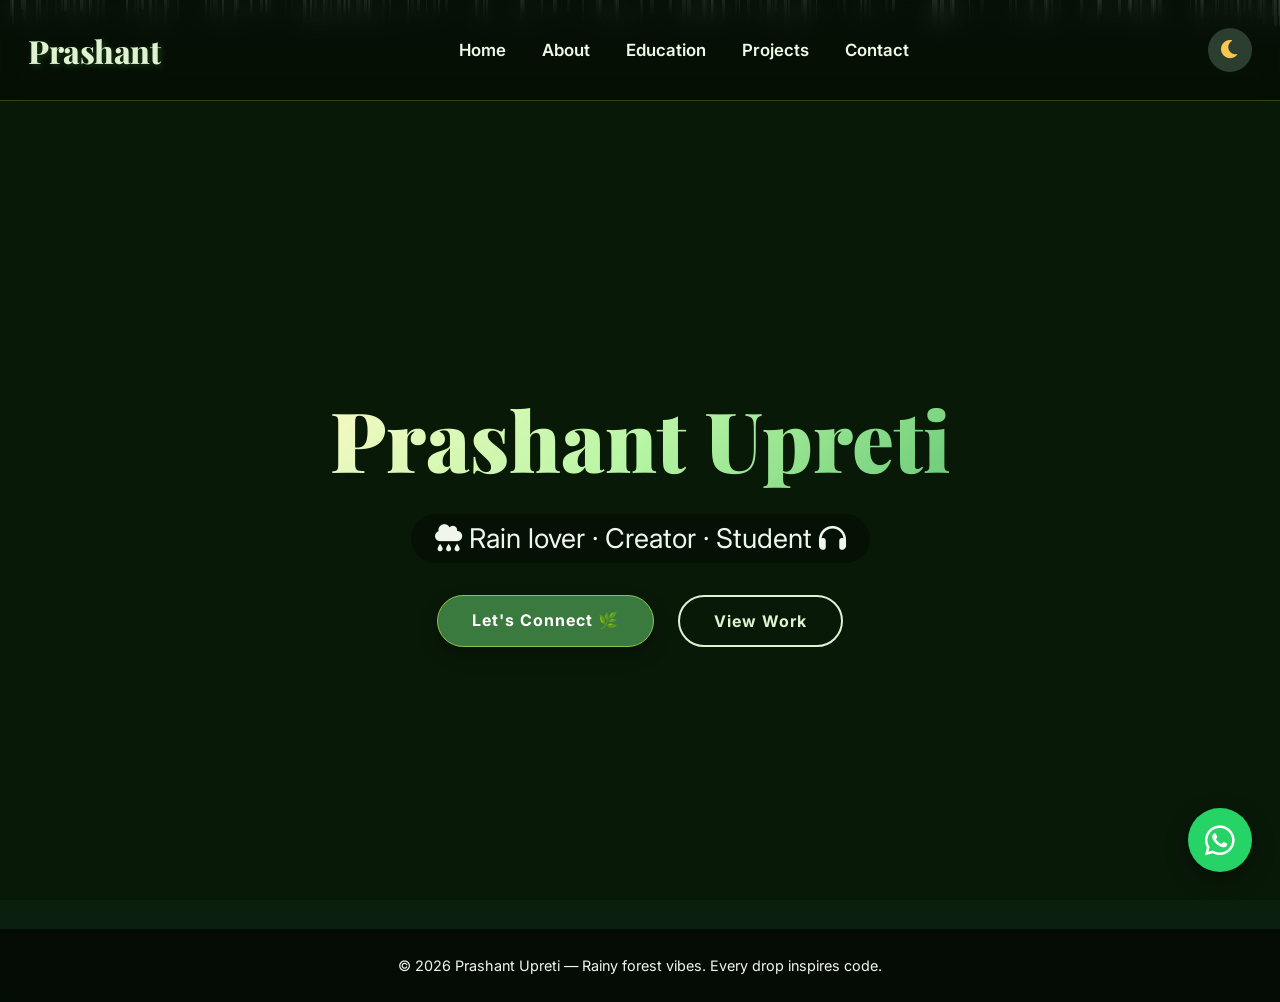
<file: index.html>
<!DOCTYPE html>
<html lang="en">
<head>
  <meta charset="UTF-8">
  <meta name="viewport" content="width=device-width, initial-scale=1.0, viewport-fit=cover">
  <title>Prashant Upreti | Home – Rain & Forest</title>
  <link href="https://fonts.googleapis.com/css2?family=Inter:wght@300;400;500;600;700;800&family=Playfair+Display:wght@400;600;700;900&display=swap" rel="stylesheet">
  <link rel="stylesheet" href="https://cdnjs.cloudflare.com/ajax/libs/font-awesome/6.0.0-beta3/css/all.min.css">
  <style>
    * {
      margin: 0;
      padding: 0;
      box-sizing: border-box;
    }

    :root {
      --text-light: #f0f7ea;
      --accent-rain: #8bc34a;
      --overlay-dark: rgba(10, 20, 5, 0.55);
    }

    body {
      font-family: 'Inter', sans-serif;
      background: #0a1f0e;
      color: var(--text-light);
      overflow-x: hidden;
    }

    /* Rain & forest background */
    .hero-bg {
      position: fixed;
      top: 0;
      left: 0;
      width: 100%;
      height: 100%;
      z-index: -2;
      background: url('https://images.pexels.com/photos/1431822/pexels-photo-1431822.jpeg?auto=compress&cs=tinysrgb&w=1600') no-repeat center center/cover;
      animation: slowZoom 20s infinite alternate;
    }

    @keyframes slowZoom {
      0% { transform: scale(1); }
      100% { transform: scale(1.08); }
    }

    /* Rain effect */
    .rain {
      position: fixed;
      top: 0;
      left: 0;
      width: 100%;
      height: 100%;
      pointer-events: none;
      z-index: -1;
    }
    .rain i {
      position: absolute;
      background: rgba(255, 255, 255, 0.4);
      width: 2px;
      border-radius: 0 0 2px 2px;
      animation: fall linear infinite;
    }
    @keyframes fall {
      to { transform: translateY(100vh); }
    }

    /* Dark overlay for readability */
    .hero-overlay {
      position: fixed;
      top: 0;
      left: 0;
      width: 100%;
      height: 100%;
      background: var(--overlay-dark);
      z-index: -1;
    }

    /* Header */
    header {
      padding: 28px 0;
      position: sticky;
      top: 0;
      backdrop-filter: blur(12px);
      background: rgba(0, 0, 0, 0.4);
      z-index: 100;
      border-bottom: 1px solid rgba(139, 195, 74, 0.3);
    }
    .container {
      max-width: 1300px;
      margin: 0 auto;
      padding: 0 28px;
    }
    .nav-bar {
      display: flex;
      justify-content: space-between;
      align-items: center;
      flex-wrap: wrap;
    }
    .logo {
      font-family: 'Playfair Display', serif;
      font-size: 2rem;
      font-weight: 800;
      color: #e0f2d0;
      text-shadow: 2px 2px 6px #1a3f1a;
      letter-spacing: -0.5px;
    }
    .nav-links {
      display: flex;
      gap: 36px;
      list-style: none;
    }
    .nav-links a {
      text-decoration: none;
      font-weight: 600;
      color: #f1f9e8;
      transition: 0.3s;
      font-size: 1.05rem;
    }
    .nav-links a:hover {
      color: #c8ffa0;
      text-shadow: 0 0 8px #8bc34a;
    }
    .dark-toggle {
      background: #2c3e2f;
      border: none;
      border-radius: 60px;
      width: 44px;
      height: 44px;
      font-size: 1.3rem;
      cursor: pointer;
      color: #f9c74f;
      transition: 0.2s;
    }

    /* Hero section - FULLSCREEN */
    .hero {
      min-height: 92vh;
      display: flex;
      align-items: center;
      justify-content: center;
      text-align: center;
      padding: 40px 20px;
    }
    .hero-content h1 {
      font-size: 5.2rem;
      font-family: 'Playfair Display', serif;
      font-weight: 900;
      background: linear-gradient(135deg, #f9f9c5, #b9f6a5, #6bcb77);
      background-clip: text;
      -webkit-background-clip: text;
      color: transparent;
      animation: floatText 3s infinite alternate ease-in-out;
      margin-bottom: 20px;
    }
    @keyframes floatText {
      0% { transform: translateY(0px); text-shadow: 0 0 5px #8bc34a; }
      100% { transform: translateY(-15px); text-shadow: 0 0 20px #b9ff8c; }
    }
    .hero-content p {
      font-size: 1.7rem;
      font-weight: 400;
      margin-bottom: 32px;
      backdrop-filter: blur(4px);
      display: inline-block;
      padding: 8px 24px;
      border-radius: 60px;
      background: rgba(0,0,0,0.3);
    }
    .btn-group {
      display: flex;
      gap: 24px;
      justify-content: center;
      flex-wrap: wrap;
    }
    .btn-primary, .btn-outline {
      padding: 14px 34px;
      border-radius: 50px;
      font-weight: 700;
      font-size: 1rem;
      transition: 0.3s;
      text-decoration: none;
      display: inline-block;
      letter-spacing: 1px;
    }
    .btn-primary {
      background: #3b7a3e;
      color: white;
      box-shadow: 0 8px 18px rgba(0,0,0,0.3);
      border: 1px solid #8bc34a;
    }
    .btn-primary:hover {
      transform: translateY(-6px) scale(1.02);
      background: #2e6b31;
      box-shadow: 0 18px 28px -8px #6bb34b;
    }
    .btn-outline {
      border: 2px solid #e0f2d0;
      color: #e0f2d0;
      background: transparent;
      backdrop-filter: blur(8px);
    }
    .btn-outline:hover {
      background: #e0f2d0;
      color: #1a3f1a;
      transform: translateY(-6px);
    }

    /* Floating WhatsApp */
    .whatsapp-float {
      position: fixed;
      bottom: 28px;
      right: 28px;
      background: #25D366;
      width: 64px;
      height: 64px;
      border-radius: 50%;
      display: flex;
      align-items: center;
      justify-content: center;
      font-size: 34px;
      color: white;
      text-decoration: none;
      box-shadow: 0 8px 22px rgba(0,0,0,0.4);
      transition: 0.3s;
      z-index: 99;
    }
    .whatsapp-float:hover {
      transform: scale(1.12);
      background: #1da85c;
    }

    footer {
      text-align: center;
      padding: 28px;
      background: rgba(0,0,0,0.6);
      backdrop-filter: blur(4px);
      font-size: 0.9rem;
    }

    @media (max-width: 800px) {
      .hero-content h1 { font-size: 2.8rem; }
      .hero-content p { font-size: 1.2rem; }
      .nav-links { gap: 18px; }
      .logo { font-size: 1.4rem; }
    }
  </style>
</head>
<body>
  <div class="hero-bg"></div>
  <div class="hero-overlay"></div>
  <div class="rain" id="rainContainer"></div>

  <header>
    <div class="container nav-bar">
      <div class="logo">Prashant </div>
      <ul class="nav-links">
        <li><a href="index.html">Home</a></li>
        <li><a href="about.html">About</a></li>
        <li><a href="education.html">Education</a></li>
        <li><a href="projects.html">Projects</a></li>
        <li><a href="contact.html">Contact</a></li>
      </ul>
      <button class="dark-toggle" id="darkToggle"><i class="fas fa-moon"></i></button>
    </div>
  </header>

  <main>
    <div class="hero">
      <div class="hero-content">
        <h1>Prashant Upreti</h1>
        <p><i class="fas fa-cloud-rain"></i> Rain lover · Creator · Student <i class="fas fa-headphones"></i></p>
        <div class="btn-group">
          <a href="contact.html" class="btn-primary">Let's Connect 🌿</a>
          <a href="projects.html" class="btn-outline">View Work</a>
        </div>
      </div>
    </div>
  </main>

  <footer>© 2026 Prashant Upreti — Rainy forest vibes. Every drop inspires code.</footer>
  <a href="https://wa.me/9779848999394" class="whatsapp-float" target="_blank"><i class="fab fa-whatsapp"></i></a>

  <script>
    // Rain animation
    function createRain() {
      const rainContainer = document.getElementById('rainContainer');
      const drops = 180;
      for (let i = 0; i < drops; i++) {
        let drop = document.createElement('i');
        drop.style.left = Math.random() * 100 + '%';
        drop.style.width = Math.random() * 2 + 1.5 + 'px';
        drop.style.height = Math.random() * 18 + 10 + 'px';
        drop.style.animationDuration = Math.random() * 1.5 + 0.8 + 's';
        drop.style.animationDelay = Math.random() * 5 + 's';
        drop.style.opacity = Math.random() * 0.5 + 0.2;
        rainContainer.appendChild(drop);
      }
    }
    createRain();

    // Dark mode toggle (light/dark background overlay)
    const toggle = document.getElementById('darkToggle');
    const body = document.body;
    const overlay = document.querySelector('.hero-overlay');
    toggle.addEventListener('click', () => {
      body.classList.toggle('dark');
      if (body.classList.contains('dark')) {
        overlay.style.background = 'rgba(0, 0, 0, 0.8)';
        toggle.innerHTML = '<i class="fas fa-sun"></i>';
        localStorage.setItem('theme', 'dark');
      } else {
        overlay.style.background = 'rgba(10, 20, 5, 0.55)';
        toggle.innerHTML = '<i class="fas fa-moon"></i>';
        localStorage.setItem('theme', 'light');
      }
    });
    if (localStorage.getItem('theme') === 'dark') {
      body.classList.add('dark');
      overlay.style.background = 'rgba(0, 0, 0, 0.8)';
      toggle.innerHTML = '<i class="fas fa-sun"></i>';
    }
  </script>
</body>
</html>
</file>
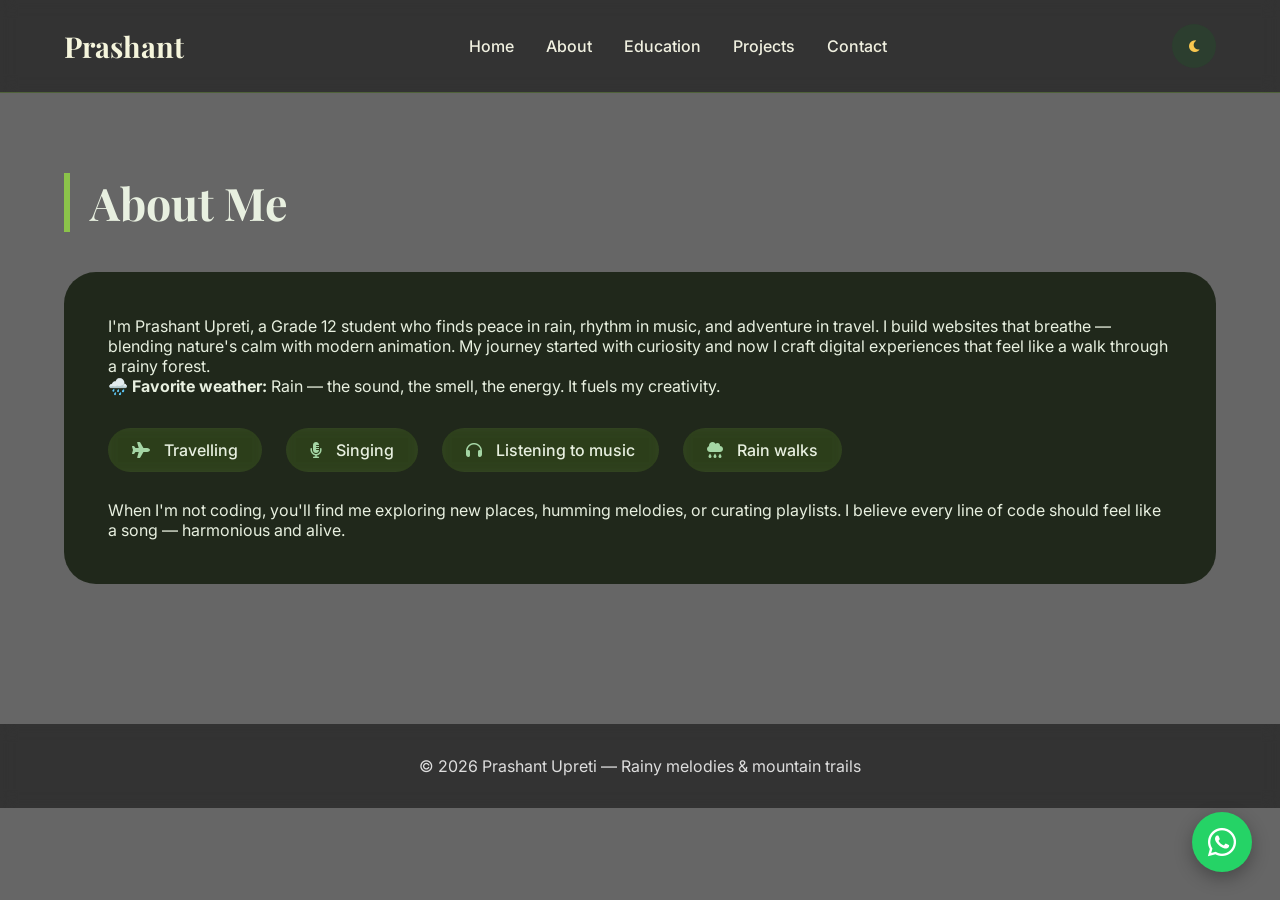
<file: about.html>
<!DOCTYPE html>
<html lang="en">
<head>
  <meta charset="UTF-8">
  <meta name="viewport" content="width=device-width, initial-scale=1.0">
  <title>About | Prashant Upreti – Traveller & Melophile</title>
  <link href="https://fonts.googleapis.com/css2?family=Inter:wght@300;400;500;600;700&family=Playfair+Display:wght@400;600;700&display=swap" rel="stylesheet">
  <link rel="stylesheet" href="https://cdnjs.cloudflare.com/ajax/libs/font-awesome/6.0.0-beta3/css/all.min.css">
  <style>
    * { margin: 0; padding: 0; box-sizing: border-box; }
    :root { --accent-green: #3b7a3e; --text-primary: #e8f0e0; --card-bg: rgba(20, 30, 15, 0.85); }
    body.dark { --card-bg: rgba(10, 18, 8, 0.9); }
    body {
      font-family: 'Inter', sans-serif;
      background: url('https://images.pexels.com/photos/674010/pexels-photo-674010.jpeg?auto=compress&cs=tinysrgb&w=1600') no-repeat center center fixed;
      background-size: cover;
      color: var(--text-primary);
    }
    body::before { content: ""; position: fixed; top:0; left:0; width:100%; height:100%; background: rgba(0,0,0,0.6); z-index: -1; }
    .container { max-width: 1200px; margin: 0 auto; padding: 0 24px; }
    header, footer { background: rgba(0,0,0,0.5); backdrop-filter: blur(8px); }
    header { padding: 24px 0; position: sticky; top:0; z-index: 100; border-bottom: 1px solid #8bc34a55; }
    .nav-bar { display: flex; justify-content: space-between; align-items: center; flex-wrap: wrap; }
    .logo { font-family: 'Playfair Display', serif; font-size: 1.8rem; font-weight: 700; color: #f5f5dc; }
    .nav-links { display: flex; gap: 32px; list-style: none; }
    .nav-links a { text-decoration: none; font-weight: 500; color: #f0f0e0; transition: 0.3s; }
    .nav-links a:hover { color: #c8e6b5; text-shadow: 0 0 6px #8bc34a; }
    .dark-toggle { background: #2c3e2f; border: none; border-radius: 60px; width: 44px; height: 44px; cursor: pointer; color: #f9c74f; }
    .section { padding: 80px 0; }
    .section-title { font-size: 2.8rem; font-family: 'Playfair Display', serif; margin-bottom: 40px; border-left: 6px solid #8bc34a; padding-left: 20px; }
    .about-card { background: var(--card-bg); backdrop-filter: blur(12px); border-radius: 32px; padding: 44px; animation: fadeUp 0.8s; }
    @keyframes fadeUp { from { opacity: 0; transform: translateY(40px); } to { opacity: 1; transform: translateY(0); } }
    .about-text p { font-size: 1.2rem; line-height: 1.7; margin-bottom: 24px; }
    .hobby-list { display: flex; flex-wrap: wrap; gap: 24px; margin-top: 32px; }
    .hobby-item { background: rgba(139, 195, 74, 0.2); padding: 12px 24px; border-radius: 60px; backdrop-filter: blur(4px); font-weight: 500; }
    .hobby-item i { margin-right: 10px; color: #a5d6a5; }
    .whatsapp-float { position: fixed; bottom: 28px; right: 28px; background: #25D366; width: 60px; height: 60px; border-radius: 50%; display: flex; align-items: center; justify-content: center; font-size: 32px; color: white; text-decoration: none; box-shadow: 0 6px 18px rgba(0,0,0,0.3); transition: 0.3s; z-index: 99; }
    footer { text-align: center; padding: 32px; margin-top: 60px; color: #ddd; }
  </style>
</head>
<body>
  <header>
    <div class="container nav-bar">
      <div class="logo">Prashant </div>
      <ul class="nav-links">
        <li><a href="index.html">Home</a></li><li><a href="about.html">About</a></li><li><a href="education.html">Education</a></li><li><a href="projects.html">Projects</a></li><li><a href="contact.html">Contact</a></li>
      </ul>
      <button class="dark-toggle" id="darkToggle"><i class="fas fa-moon"></i></button>
    </div>
  </header>
  <main>
    <section class="section">
      <div class="container">
        <h2 class="section-title">About Me</h2>
        <div class="about-card">
          <p>I'm Prashant Upreti, a Grade 12 student who finds peace in rain, rhythm in music, and adventure in travel. I build websites that breathe — blending nature's calm with modern animation. My journey started with curiosity and now I craft digital experiences that feel like a walk through a rainy forest.</p>
          <p><strong>🌧️ Favorite weather:</strong> Rain — the sound, the smell, the energy. It fuels my creativity.</p>
          <div class="hobby-list">
            <div class="hobby-item"><i class="fas fa-plane"></i> Travelling</div>
            <div class="hobby-item"><i class="fas fa-microphone-alt"></i> Singing</div>
            <div class="hobby-item"><i class="fas fa-headphones"></i> Listening to music</div>
            <div class="hobby-item"><i class="fas fa-cloud-rain"></i> Rain walks</div>
          </div>
          <p style="margin-top: 28px;">When I'm not coding, you'll find me exploring new places, humming melodies, or curating playlists. I believe every line of code should feel like a song — harmonious and alive.</p>
        </div>
      </div>
    </section>
  </main>
  <footer>© 2026 Prashant Upreti — Rainy melodies & mountain trails</footer>
  <a href="https://wa.me/9779848999394" class="whatsapp-float" target="_blank"><i class="fab fa-whatsapp"></i></a>
  <script>
    const toggle = document.getElementById('darkToggle');
    const body = document.body;
    toggle.addEventListener('click', () => { body.classList.toggle('dark'); localStorage.setItem('theme', body.classList.contains('dark') ? 'dark' : 'light'); });
    if (localStorage.getItem('theme') === 'dark') body.classList.add('dark');
  </script>
</body>
</html>
</file>
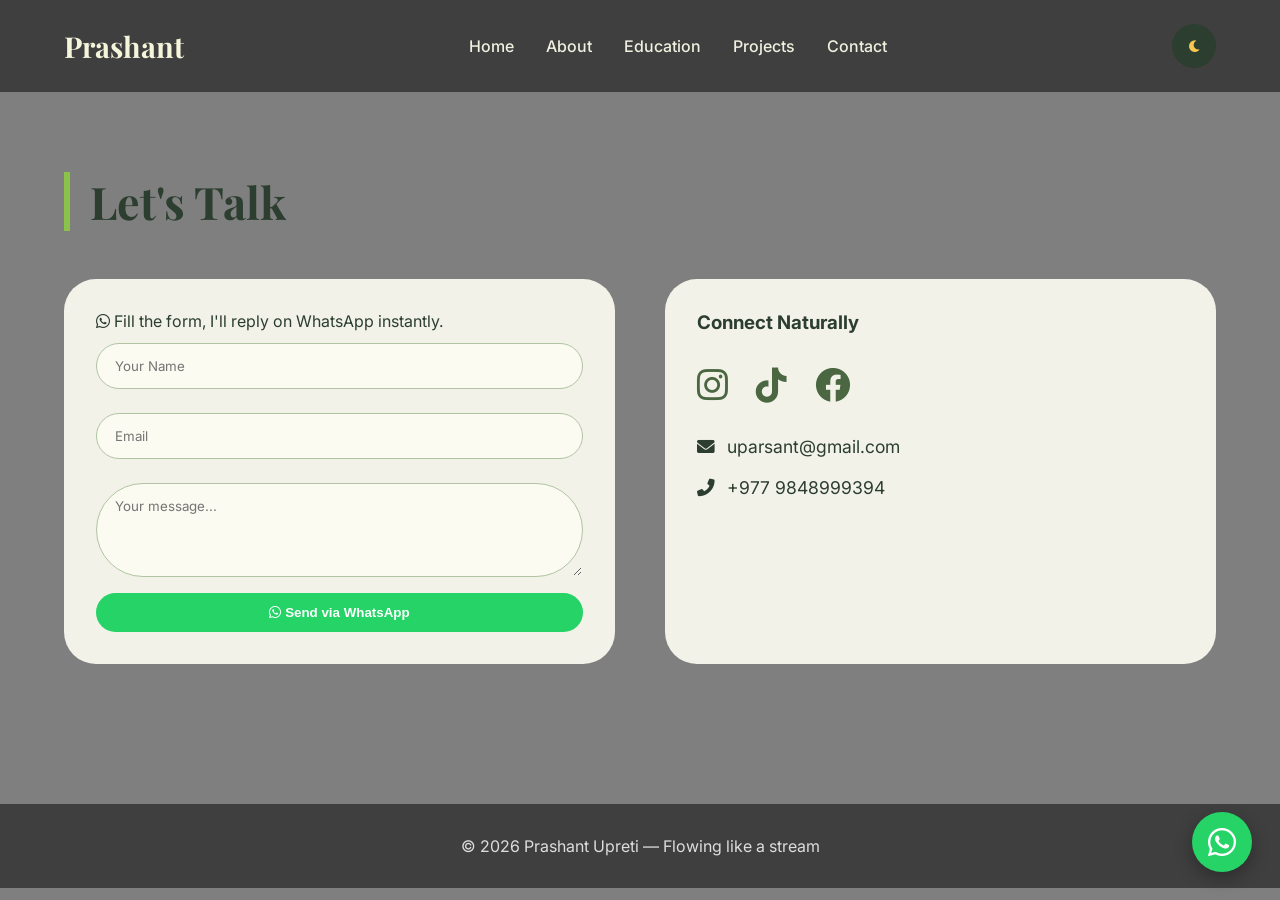
<file: contact.html>
<!DOCTYPE html>
<html lang="en">
<head>
  <meta charset="UTF-8">
  <meta name="viewport" content="width=device-width, initial-scale=1.0">
  <title>Contact | Prashant Upreti</title>
  <link href="https://fonts.googleapis.com/css2?family=Inter:wght@300;400;500;600;700&family=Playfair+Display:wght@400;600;700&display=swap" rel="stylesheet">
  <link rel="stylesheet" href="https://cdnjs.cloudflare.com/ajax/libs/font-awesome/6.0.0-beta3/css/all.min.css">
  <style>
    * { margin: 0; padding: 0; box-sizing: border-box; }
    :root { --accent-green: #3b7a3e; --text-primary: #2c3e2f; --card-bg: rgba(255,255,245,0.9); }
    body.dark { --text-primary: #e2f0da; --card-bg: rgba(30,40,25,0.9); --accent-green: #8bc34a; }
    body {
      font-family: 'Inter', sans-serif;
      background: url('https://images.pexels.com/photos/462162/pexels-photo-462162.jpeg?auto=compress&cs=tinysrgb&w=1600') no-repeat center center fixed;
      background-size: cover;
      color: var(--text-primary);
    }
    body::before { content: ""; position: fixed; top:0; left:0; width:100%; height:100%; background: rgba(0,0,0,0.5); z-index: -1; }
    body.dark::before { background: rgba(0,0,0,0.75); }
    .container { max-width: 1200px; margin: 0 auto; padding: 0 24px; }
    header { background: rgba(0,0,0,0.5); backdrop-filter: blur(8px); padding: 24px 0; position: sticky; top:0; z-index: 100; }
    .nav-bar { display: flex; justify-content: space-between; align-items: center; flex-wrap: wrap; }
    .logo { font-family: 'Playfair Display', serif; font-size: 1.8rem; font-weight: 700; color: #f5f5dc; }
    .nav-links { display: flex; gap: 32px; list-style: none; }
    .nav-links a { text-decoration: none; font-weight: 500; color: #f0f0e0; transition: 0.3s; }
    .nav-links a:hover { color: #c8e6b5; text-shadow: 0 0 6px #8bc34a; }
    .dark-toggle { background: #2c3e2f; border: none; border-radius: 60px; width: 44px; height: 44px; cursor: pointer; color: #f9c74f; }
    .contact-section { padding: 80px 0; }
    .section-title { font-size: 2.8rem; font-family: 'Playfair Display', serif; margin-bottom: 48px; border-left: 6px solid #8bc34a; padding-left: 20px; }
    .contact-flex { display: flex; flex-wrap: wrap; gap: 50px; justify-content: space-between; }
    .form-container, .social-container { background: var(--card-bg); backdrop-filter: blur(16px); border-radius: 32px; padding: 32px; flex: 1; min-width: 260px; transition: transform 0.3s; }
    .form-container:hover, .social-container:hover { transform: translateY(-6px); }
    input, textarea { width: 100%; padding: 14px 18px; margin: 12px 0; background: rgba(255,255,245,0.7); border: 1px solid #b0c4a2; border-radius: 60px; font-family: inherit; }
    button[type="submit"] { background: #25D366; border: none; padding: 12px 32px; border-radius: 60px; font-weight: bold; color: white; cursor: pointer; transition: 0.3s; width: 100%; }
    button[type="submit"]:hover { background: #20b359; transform: scale(1.02); }
    .social-icons { display: flex; gap: 28px; margin: 30px 0; flex-wrap: wrap; }
    .social-icons a { font-size: 2.2rem; color: #4a6741; transition: 0.2s; }
    .social-icons a:hover { color: #3b7a3e; transform: translateY(-8px); }
    .contact-email { margin-top: 20px; font-size: 1.1rem; display: flex; align-items: center; gap: 12px; }
    .whatsapp-float { position: fixed; bottom: 28px; right: 28px; background: #25D366; width: 60px; height: 60px; border-radius: 50%; display: flex; align-items: center; justify-content: center; font-size: 32px; color: white; text-decoration: none; box-shadow: 0 6px 18px rgba(0,0,0,0.3); transition: 0.3s; z-index: 99; }
    footer { text-align: center; padding: 32px; margin-top: 60px; background: rgba(0,0,0,0.5); color: #ddd; }
  </style>
</head>
<body>
  <header>
    <div class="container nav-bar">
      <div class="logo">Prashant </div>
      <ul class="nav-links">
        <li><a href="index.html">Home</a></li><li><a href="about.html">About</a></li><li><a href="education.html">Education</a></li><li><a href="projects.html">Projects</a></li><li><a href="contact.html">Contact</a></li>
      </ul>
      <button class="dark-toggle" id="darkToggle"><i class="fas fa-moon"></i></button>
    </div>
  </header>
  <main class="contact-section">
    <div class="container">
      <h2 class="section-title">Let's Talk</h2>
      <div class="contact-flex">
        <div class="form-container">
          <p><i class="fab fa-whatsapp"></i> Fill the form, I'll reply on WhatsApp instantly.</p>
          <form id="whatsappForm">
            <input type="text" id="name" placeholder="Your Name" required>
            <input type="email" id="email" placeholder="Email" required>
            <textarea rows="4" id="message" placeholder="Your message..." required></textarea>
            <button type="submit"><i class="fab fa-whatsapp"></i> Send via WhatsApp</button>
          </form>
        </div>
        <div class="social-container">
          <h3>Connect Naturally</h3>
          <div class="social-icons">
            <a href="https://www.instagram.com/upreti8_26" target="_blank"><i class="fab fa-instagram"></i></a>
            <a href="https://www.tiktok.com/@upreti_26" target="_blank"><i class="fab fa-tiktok"></i></a>
            <a href="https://www.facebook.com/prashant.upreti.2025" target="_blank"><i class="fab fa-facebook"></i></a>
          </div>
          <div class="contact-email"><i class="fas fa-envelope"></i> uparsant@gmail.com</div>
          <div class="contact-email"><i class="fas fa-phone-alt"></i> +977 9848999394</div>
        </div>
      </div>
    </div>
  </main>
  <footer>© 2026 Prashant Upreti — Flowing like a stream</footer>
  <a href="https://wa.me/9779848999394" class="whatsapp-float" target="_blank"><i class="fab fa-whatsapp"></i></a>
  <script>
    const toggle = document.getElementById('darkToggle');
    const body = document.body;
    toggle.addEventListener('click', () => { body.classList.toggle('dark'); localStorage.setItem('theme', body.classList.contains('dark') ? 'dark' : 'light'); });
    if (localStorage.getItem('theme') === 'dark') body.classList.add('dark');

    const form = document.getElementById('whatsappForm');
    form.addEventListener('submit', (e) => {
      e.preventDefault();
      const name = document.getElementById('name').value.trim();
      const email = document.getElementById('email').value.trim();
      const msg = document.getElementById('message').value.trim();
      if (!name || !email || !msg) return alert('Please fill all fields.');
      const fullMsg = `🌿 Portfolio Contact\nName: ${name}\nEmail: ${email}\nMessage: ${msg}`;
      const url = `https://wa.me/9779848999394?text=${encodeURIComponent(fullMsg)}`;
      window.open(url, '_blank');
      form.reset();
    });
  </script>
</body>
</html>
</file>
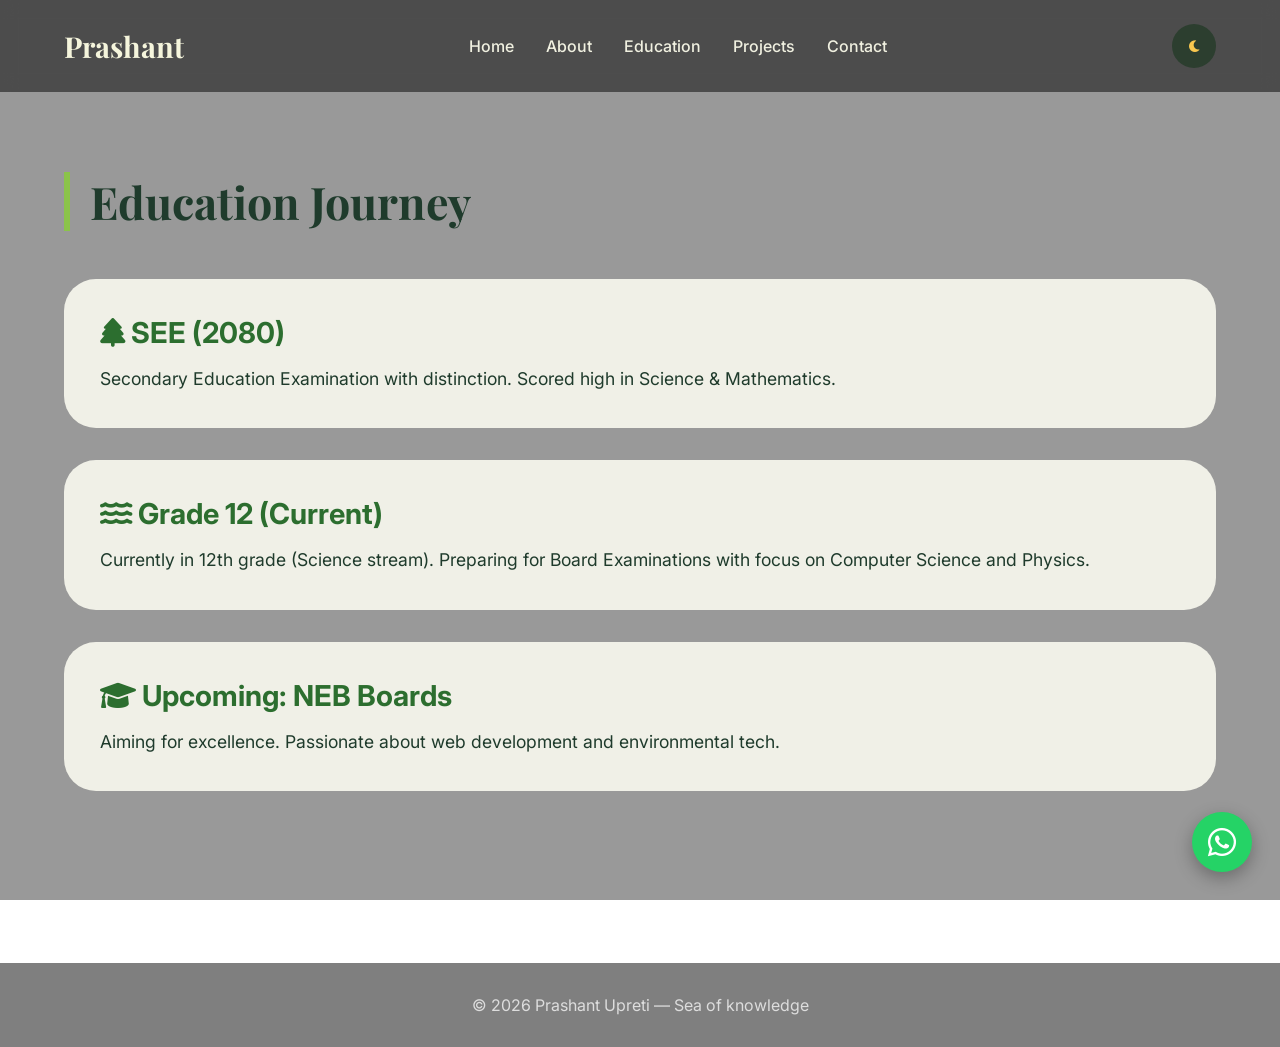
<file: education.html>
<!DOCTYPE html>
<html lang="en">
<head>
  <meta charset="UTF-8">
  <meta name="viewport" content="width=device-width, initial-scale=1.0">
  <title>Education | Prashant Upreti</title>
  <link href="https://fonts.googleapis.com/css2?family=Inter:wght@300;400;500;600;700&family=Playfair+Display:wght@400;600;700&display=swap" rel="stylesheet">
  <link rel="stylesheet" href="https://cdnjs.cloudflare.com/ajax/libs/font-awesome/6.0.0-beta3/css/all.min.css">
  <style>
    * { margin: 0; padding: 0; box-sizing: border-box; }
    :root { --accent-green: #3b7a3e; --text-primary: #1f3b2c; --card-bg: rgba(255,255,245,0.85); }
    body.dark { --text-primary: #e2f0da; --card-bg: rgba(30,40,25,0.85); --accent-green: #8bc34a; }
    body {
      font-family: 'Inter', sans-serif;
      background: url('https://images.pexels.com/photos/1001682/pexels-photo-1001682.jpeg?auto=compress&cs=tinysrgb&w=1600') no-repeat center center fixed;
      background-size: cover;
      color: var(--text-primary);
    }
    body::before { content: ""; position: fixed; top:0; left:0; width:100%; height:100%; background: rgba(0,0,0,0.4); z-index: -1; }
    body.dark::before { background: rgba(0,0,0,0.7); }
    .container { max-width: 1200px; margin: 0 auto; padding: 0 24px; }
    header { background: rgba(0,0,0,0.5); backdrop-filter: blur(8px); padding: 24px 0; position: sticky; top:0; z-index: 100; }
    .nav-bar { display: flex; justify-content: space-between; align-items: center; flex-wrap: wrap; }
    .logo { font-family: 'Playfair Display', serif; font-size: 1.8rem; font-weight: 700; color: #f5f5dc; }
    .nav-links { display: flex; gap: 32px; list-style: none; }
    .nav-links a { text-decoration: none; font-weight: 500; color: #f0f0e0; transition: 0.3s; }
    .nav-links a:hover { color: #c8e6b5; text-shadow: 0 0 6px #8bc34a; }
    .dark-toggle { background: #2c3e2f; border: none; border-radius: 60px; width: 44px; height: 44px; cursor: pointer; color: #f9c74f; }
    .edu-section { padding: 80px 0; }
    .section-title { font-size: 2.8rem; font-family: 'Playfair Display', serif; margin-bottom: 48px; border-left: 6px solid #8bc34a; padding-left: 20px; }
    .edu-card { background: var(--card-bg); backdrop-filter: blur(12px); border-radius: 32px; padding: 36px; margin-bottom: 32px; transition: transform 0.4s, box-shadow 0.4s; animation: slideIn 0.7s; }
    .edu-card:hover { transform: translateY(-8px) scale(1.01); box-shadow: 0 28px 40px -12px black; }
    @keyframes slideIn { from { opacity: 0; transform: translateX(-30px); } to { opacity: 1; transform: translateX(0); } }
    .edu-title { font-size: 1.8rem; font-weight: 700; color: #2c6e2f; }
    .edu-detail { font-size: 1.1rem; margin-top: 16px; line-height: 1.5; }
    .whatsapp-float { position: fixed; bottom: 28px; right: 28px; background: #25D366; width: 60px; height: 60px; border-radius: 50%; display: flex; align-items: center; justify-content: center; font-size: 32px; color: white; text-decoration: none; box-shadow: 0 6px 18px rgba(0,0,0,0.3); transition: 0.3s; z-index: 99; }
    .whatsapp-float:hover { transform: scale(1.1); }
    footer { text-align: center; padding: 32px; margin-top: 60px; background: rgba(0,0,0,0.5); color: #ddd; }
  </style>
</head>
<body>
  <header>
    <div class="container nav-bar">
      <div class="logo">Prashant </div>
      <ul class="nav-links">
        <li><a href="index.html">Home</a></li><li><a href="about.html">About</a></li><li><a href="education.html">Education</a></li><li><a href="projects.html">Projects</a></li><li><a href="contact.html">Contact</a></li>
      </ul>
      <button class="dark-toggle" id="darkToggle"><i class="fas fa-moon"></i></button>
    </div>
  </header>
  <main class="edu-section">
    <div class="container">
      <h2 class="section-title">Education Journey</h2>
      <div class="edu-card">
        <div class="edu-title"><i class="fas fa-tree"></i> SEE (2080)</div>
        <div class="edu-detail">Secondary Education Examination with distinction. Scored high in Science & Mathematics.</div>
      </div>
      <div class="edu-card">
        <div class="edu-title"><i class="fas fa-water"></i> Grade 12 (Current)</div>
        <div class="edu-detail">Currently in 12th grade (Science stream). Preparing for Board Examinations with focus on Computer Science and Physics.</div>
      </div>
      <div class="edu-card">
        <div class="edu-title"><i class="fas fa-graduation-cap"></i> Upcoming: NEB Boards</div>
        <div class="edu-detail">Aiming for excellence. Passionate about web development and environmental tech.</div>
      </div>
    </div>
  </main>
  <footer>© 2026 Prashant Upreti — Sea of knowledge</footer>
  <a href="https://wa.me/9779848999394" class="whatsapp-float" target="_blank"><i class="fab fa-whatsapp"></i></a>
  <script>
    const toggle = document.getElementById('darkToggle');
    const body = document.body;
    toggle.addEventListener('click', () => { body.classList.toggle('dark'); localStorage.setItem('theme', body.classList.contains('dark') ? 'dark' : 'light'); });
    if (localStorage.getItem('theme') === 'dark') body.classList.add('dark');
  </script>
</body>
</html>
</file>
